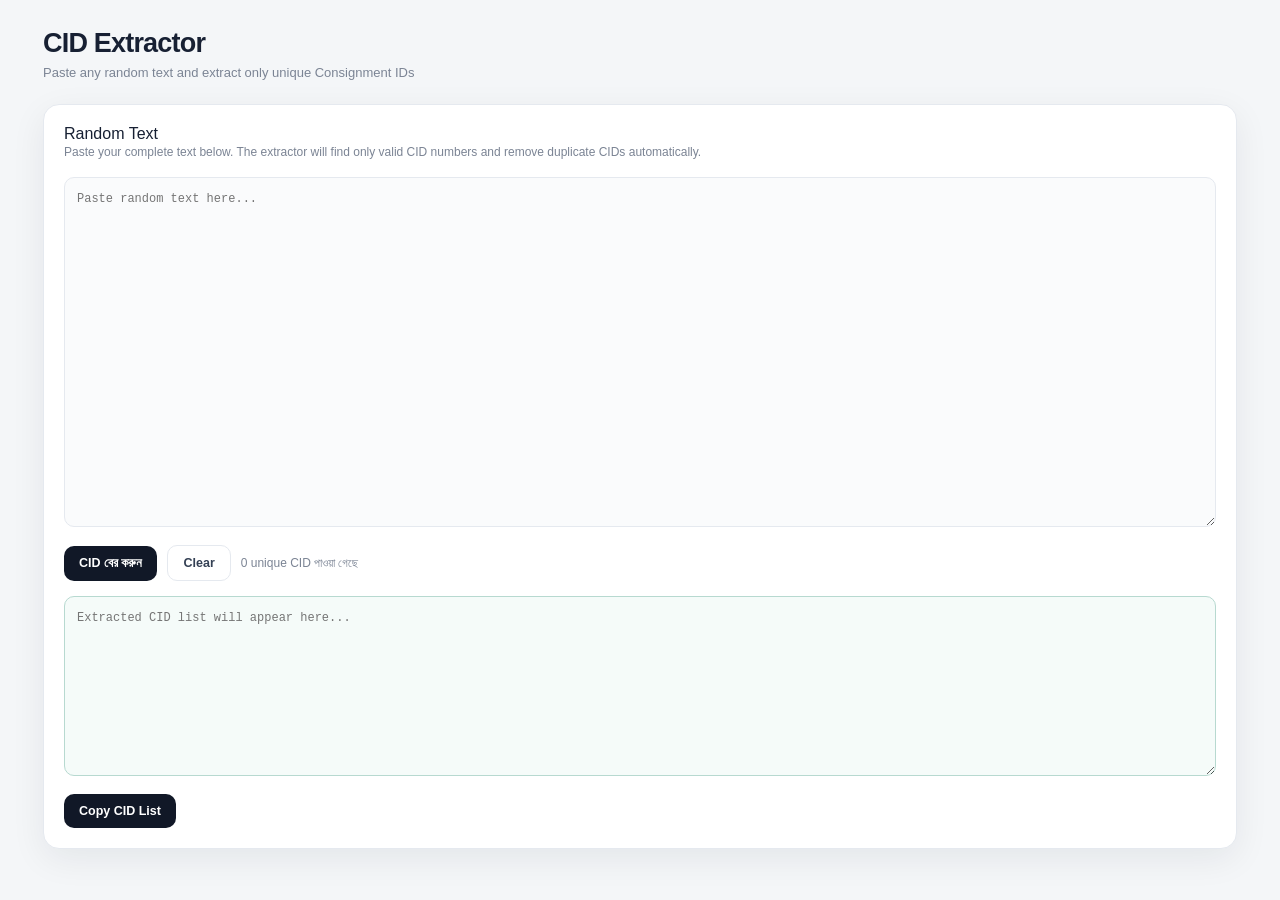
<file: pages/cid-extractor/cid-extractor.html>
<!doctype html>
<html lang="en">
<head>
<meta charset="UTF-8">
<meta name="viewport" content="width=device-width, initial-scale=1.0">
<title>CID Extractor</title>
<link rel="stylesheet" href="../../assets/css/base.css">
<link rel="stylesheet" href="cid-extractor.css">
</head>
<body>
<div class="page-content">

  <div class="page-head">

    <div>

      <h1 class="page-title">
        CID Extractor
      </h1>

      <p class="page-sub">
        Paste any random text and extract only unique Consignment IDs
      </p>

    </div>

  </div>


  <div class="card cid-card">

    <div class="form-title">
      Random Text
    </div>

    <div class="cid-info">
      Paste your complete text below. The extractor will find only valid
      CID numbers and remove duplicate CIDs automatically.
    </div>


    <textarea
      id="cidInput"
      class="cid-textarea"
      placeholder="Paste random text here...
"
    ></textarea>


    <div class="cid-actions">

      <button
        class="btn btn-dark"
        id="extractCidBtn"
      >
        CID বের করুন
      </button>

      <button
        class="btn btn-light"
        id="clearCidBtn"
      >
        Clear
      </button>

      <span
        class="cid-count"
        id="cidCount"
      >
        0 unique CID পাওয়া গেছে
      </span>

    </div>


    <textarea
      id="cidOutput"
      class="cid-output"
      readonly
      placeholder="Extracted CID list will appear here..."
    ></textarea>


    <div class="cid-actions">

      <button
        class="btn cid-copy"
        id="copyCidBtn"
      >
        Copy CID List
      </button>

    </div>

  </div>


</div>
<script src="../../assets/js/common.js"></script>
<script src="cid-extractor.js"></script>
</body>
</html>
</file>
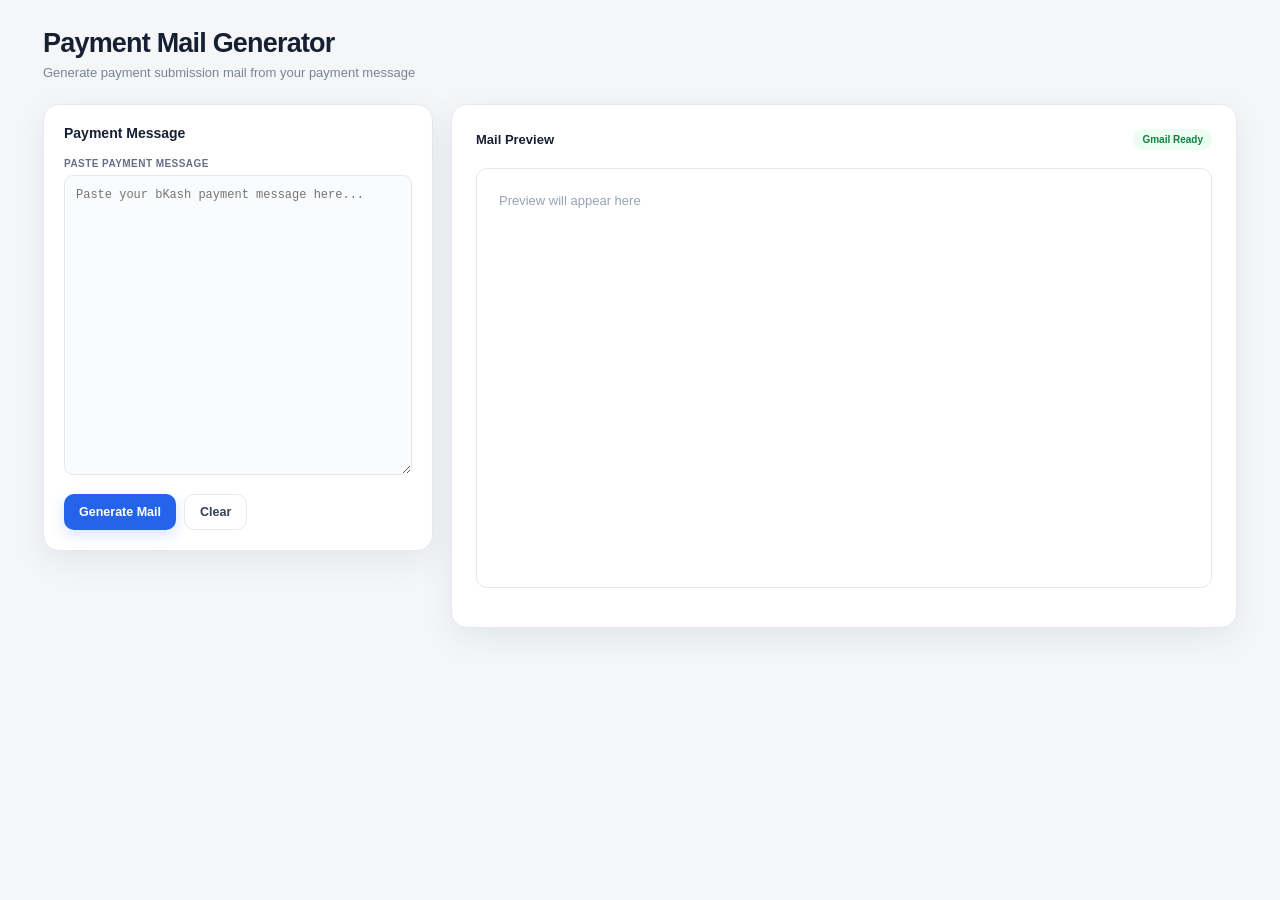
<file: pages/payment-mail/payment-mail.html>
<!doctype html>
<html lang="en">
<head>
<meta charset="UTF-8">
<meta name="viewport" content="width=device-width, initial-scale=1.0">
<title>Payment Mail Generator</title>
<link rel="stylesheet" href="../../assets/css/base.css">
<link rel="stylesheet" href="../../assets/css/mail-shared.css">
<link rel="stylesheet" href="payment-mail.css">
</head>
<body>
<div class="page-content">

  <div class="page-head">

    <div>
      <h1 class="page-title">Payment Mail Generator</h1>

      <p class="page-sub">
        Generate payment submission mail from your payment message
      </p>

    </div>

  </div>


  <div class="mail-layout">


    <!-- FORM -->

    <div class="card mail-form">

      <div class="form-title">
        Payment Message
      </div>


      <div class="form-group">

        <label class="form-label">
          Paste Payment Message
        </label>

        <textarea
          class="form-textarea"
          id="paymentMessage"
          placeholder="Paste your bKash payment message here..."
        ></textarea>

      </div>


      <div class="form-actions">

        <button
          class="btn btn-primary"
          id="generatePaymentBtn"
        >
          Generate Mail
        </button>

        <button
          class="btn btn-light"
          id="clearPaymentBtn"
        >
          Clear
        </button>

      </div>

    </div>


    <!-- PREVIEW -->

    <div class="card mail-preview">

      <div class="preview-top">

        <div class="preview-title">
          Mail Preview
        </div>

        <div class="preview-badge">
          Gmail Ready
        </div>

      </div>


      <div
        class="email-paper"
        id="paymentPreview"
      >
        <span style="color:#98a2b3">
          Preview will appear here
        </span>
      </div>


      <div class="form-actions">

        <button
          class="btn btn-primary"
          id="openPaymentGmail"
          style="display:none"
        >
          Open Gmail
        </button>

        <button
          class="btn btn-light"
          id="copyPaymentBtn"
          style="display:none"
        >
          Copy Mail
        </button>

      </div>

    </div>

  </div>


</div>
<script src="../../assets/js/common.js"></script>
<script src="payment-mail.js"></script>
</body>
</html>
</file>
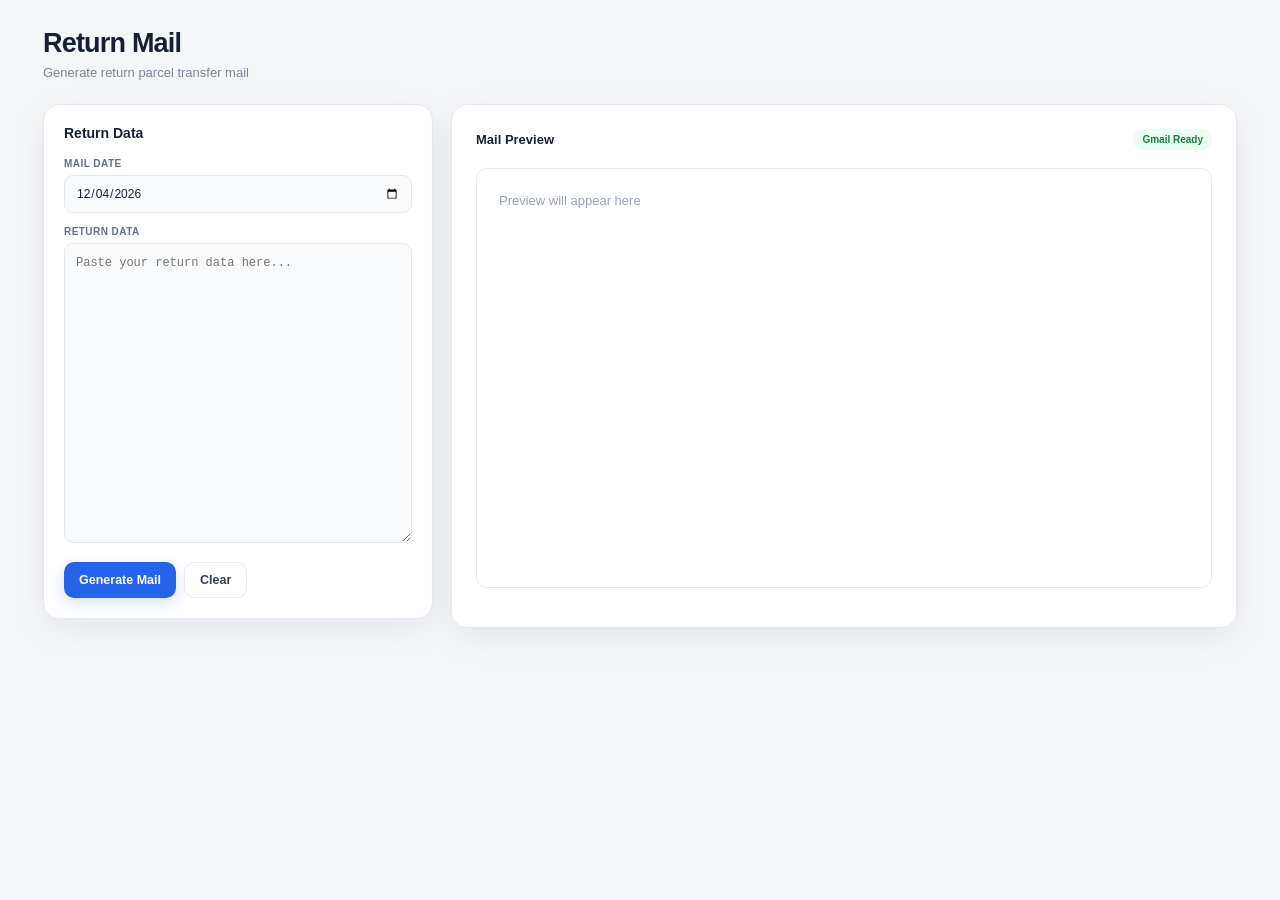
<file: pages/return-mail/return-mail.html>
<!doctype html>
<html lang="en">
<head>
<meta charset="UTF-8">
<meta name="viewport" content="width=device-width, initial-scale=1.0">
<title>Return Mail Generator</title>
<link rel="stylesheet" href="../../assets/css/base.css">
<link rel="stylesheet" href="../../assets/css/mail-shared.css">
<link rel="stylesheet" href="return-mail.css">
</head>
<body>
<div class="page-content">

  <div class="page-head">

    <div>

      <h1 class="page-title">
        Return Mail
      </h1>

      <p class="page-sub">
        Generate return parcel transfer mail
      </p>

    </div>

  </div>


  <div class="mail-layout">


    <!-- INPUT -->

    <div class="card mail-form">

      <div class="form-title">
        Return Data
      </div>


      <div class="form-group">

        <label class="form-label">
          Mail Date
        </label>

        <input
          type="date"
          class="form-input"
          id="returnDate"
        >

      </div>


      <div class="form-group">

        <label class="form-label">
          Return Data
        </label>

        <textarea
          class="form-textarea"
          id="returnInput"
          placeholder="Paste your return data here..."
        ></textarea>

      </div>


      <div class="form-actions">

        <button
          class="btn btn-primary"
          id="generateReturnBtn"
        >
          Generate Mail
        </button>

        <button
          class="btn btn-light"
          id="clearReturnBtn"
        >
          Clear
        </button>

      </div>

    </div>


    <!-- PREVIEW -->

    <div class="card mail-preview">

      <div class="preview-top">

        <div class="preview-title">
          Mail Preview
        </div>

        <div class="preview-badge">
          Gmail Ready
        </div>

      </div>


      <div
        class="email-paper"
        id="returnPreview"
      >
        <span style="color:#98a2b3">
          Preview will appear here
        </span>
      </div>


      <div class="form-actions">

        <button
          class="btn btn-primary"
          id="openReturnGmail"
          style="display:none"
        >
          Open Gmail
        </button>

        <button
          class="btn btn-light"
          id="copyReturnBtn"
          style="display:none"
        >
          Copy Mail
        </button>

      </div>

    </div>

  </div>


</div>
<script src="../../assets/js/common.js"></script>
<script src="return-mail.js"></script>
</body>
</html>
</file>
<file: assets/css/base.css>
/* ===== Design tokens & reset ===== */
:root{
  --bg:#f4f6f8;
  --sidebar:#111827;
  --sidebar2:#182235;
  --card:#ffffff;
  --text:#172033;
  --muted:#7b8494;
  --border:#e5e9ef;
  --accent:#2563eb;
  --accent2:#1d4ed8;
  --green:#16a34a;
  --orange:#d97706;
  --red:#dc2626;
  --purple:#7c3aed;
  --shadow:0 10px 35px rgba(15,23,42,.07);
  --radius:16px;
  --sans:Inter,-apple-system,BlinkMacSystemFont,"Segoe UI",Roboto,Arial,sans-serif;
  --mono:"SFMono-Regular",Consolas,"Liberation Mono",monospace;
}

*{
  box-sizing:border-box
}

html,body{
  margin:0;
  min-height:100%;
  font-family:var(--sans);
  background:var(--bg);
  color:var(--text);
}

button,input,textarea,select{
  font:inherit;
}


/* ===== Generic page layout ===== */
.page-head{
  display:flex;
  align-items:flex-end;
  justify-content:space-between;
  gap:20px;
  margin-bottom:24px;
}

.page-title{
  margin:0;
  font-size:27px;
  letter-spacing:-.8px;
  font-weight:800;
}

.page-sub{
  margin:6px 0 0;
  color:var(--muted);
  font-size:13px;
}

.top-actions{
  display:flex;
  gap:8px;
}

/* ===== Buttons ===== */
.btn{
  border:0;
  border-radius:10px;
  padding:10px 15px;
  cursor:pointer;
  font-size:12.5px;
  font-weight:700;
  transition:.18s;
}

.btn:hover{
  transform:translateY(-1px);
}

.btn-primary{
  color:white;
  background:var(--accent);
  box-shadow:0 5px 14px rgba(37,99,235,.18);
}

.btn-primary:hover{
  background:var(--accent2);
}

.btn-dark{
  color:white;
  background:#111827;
}

.btn-light{
  background:white;
  color:#344054;
  border:1px solid var(--border);
}

.btn-danger{
  background:#fff1f2;
  color:#dc2626;
  border:1px solid #fecdd3;
}

/* ===== Card ===== */
.card{
  background:var(--card);
  border:1px solid var(--border);
  border-radius:var(--radius);
  box-shadow:var(--shadow);
}

/* ===== Empty state ===== */
.empty{
  padding:70px 20px;
  text-align:center;
  color:var(--muted);
  display:block;
}

/* ===== Content wrapper (used inside every page) ===== */
.page-content{max-width:1250px;margin:0 auto;padding:28px;}

@media(max-width:600px){
.page-title{font-size:22px;}
.page-head{align-items:flex-start;}
}
</file>
<file: pages/cid-extractor/cid-extractor.css>
.cid-card{
  padding:20px;
}

.cid-info{
  color:var(--muted);
  font-size:12px;
  line-height:1.6;
  margin-bottom:15px;
}

.cid-textarea{
  width:100%;
  min-height:350px;
  resize:vertical;
  border:1px solid var(--border);
  background:#fafbfc;
  border-radius:10px;
  padding:12px;
  outline:none;
  font-family:var(--mono);
  font-size:12px;
  line-height:1.55;
}

.cid-textarea:focus{
  border-color:#93b4f8;
  box-shadow:0 0 0 3px #eff6ff;
  background:white;
}

.cid-actions{
  display:flex;
  align-items:center;
  gap:10px;
  margin-top:14px;
  flex-wrap:wrap;
}

.cid-count{
  color:var(--muted);
  font-size:12px;
}

.cid-output{
  width:100%;
  min-height:180px;
  resize:vertical;
  margin-top:15px;
  border:1px solid #b7d9d0;
  background:#f5fbf9;
  border-radius:10px;
  padding:12px;
  outline:none;
  font-family:var(--mono);
  font-size:12px;
  line-height:1.55;
  color:#172033;
}

.cid-output:focus{
  border-color:#0f766e;
}

.cid-copy{
  background:#111827;
  color:white;
}

.cid-copy:hover{
  background:#000;
}
</file>
<file: assets/css/mail-shared.css>
/* ===== Shared by payment-mail & return-mail pages ===== */
.mail-layout{
  display:grid;
  grid-template-columns:390px 1fr;
  gap:18px;
  align-items:start;
}

.mail-form{
  padding:20px;
}

.form-title{
  font-size:14px;
  font-weight:800;
  margin-bottom:17px;
}

.form-group{
  margin-bottom:13px;
}

.form-label{
  display:block;
  font-size:10px;
  font-weight:750;
  color:#667085;
  margin-bottom:6px;
  text-transform:uppercase;
  letter-spacing:.45px;
}

.form-input,
.form-select,
.form-textarea{
  width:100%;
  border:1px solid var(--border);
  background:#fafbfc;
  border-radius:9px;
  padding:10px 11px;
  outline:none;
  font-size:12px;
  color:var(--text);
  transition:.15s;
}

.form-input:focus,
.form-select:focus,
.form-textarea:focus{
  border-color:#93b4f8;
  box-shadow:0 0 0 3px #eff6ff;
  background:white;
}

.form-textarea{
  min-height:300px;
  resize:vertical;
  font-family:var(--mono);
  line-height:1.55;
}

.form-actions{
  display:flex;
  gap:8px;
  margin-top:15px;
}

.mail-preview{
  padding:24px;
  min-height:500px;
}

.preview-top{
  display:flex;
  align-items:center;
  justify-content:space-between;
  margin-bottom:18px;
}

.preview-title{
  font-size:13px;
  font-weight:800;
}

.preview-badge{
  font-size:10px;
  padding:5px 9px;
  background:#ecfdf3;
  color:#15803d;
  border-radius:20px;
  font-weight:750;
}

.email-paper{
  background:white;
  border:1px solid var(--border);
  border-radius:11px;
  padding:22px;
  font-family:Arial,sans-serif;
  font-size:13px;
  line-height:1.6;
  min-height:420px;
}

.email-paper .subject-preview{
  color:#667085;
  font-size:11px;
  border-bottom:1px solid var(--border);
  padding-bottom:10px;
  margin-bottom:17px;
}


@media(max-width:900px){
.mail-layout{grid-template-columns:1fr;}
}
</file>
<file: pages/payment-mail/payment-mail.css>
.payment-table{
  border-collapse:collapse;
  margin-top:12px;
  width:350px;
  max-width:100%;
  font-size:13px;
}

.payment-table th,
.payment-table td{
  border:1px solid #cfcfcf;
  padding:5px 8px;
}

.payment-table th{
  background:#f2f2f2;
}

.payment-table td:last-child{
  text-align:center;
}
</file>
<file: pages/return-mail/return-mail.css>
.return-table{
  border-collapse:collapse;
  width:365px;
  max-width:100%;
  margin-top:14px;
  font-family:Arial,sans-serif;
  font-size:13px;
}

.return-table td,
.return-table th{
  border:1px solid #d0d0d0;
  padding:5px 7px;
  text-align:left;
}

.return-date{
  background:#eeeeee;
  text-align:center!important;
  font-weight:700;
  font-size:14px;
  padding:7px!important;
}

.return-head{
  background:#2563eb;
  color:white;
  text-align:center!important;
  font-weight:700;
}

.return-table tbody tr:nth-child(even){
  background:#f8f8f8;
}

.signature{
  margin-top:18px;
  line-height:1.45;
}

.signature-name{
  font-weight:700;
}

.signature-company{
  color:#f97316;
  font-weight:600;
}
</file>
